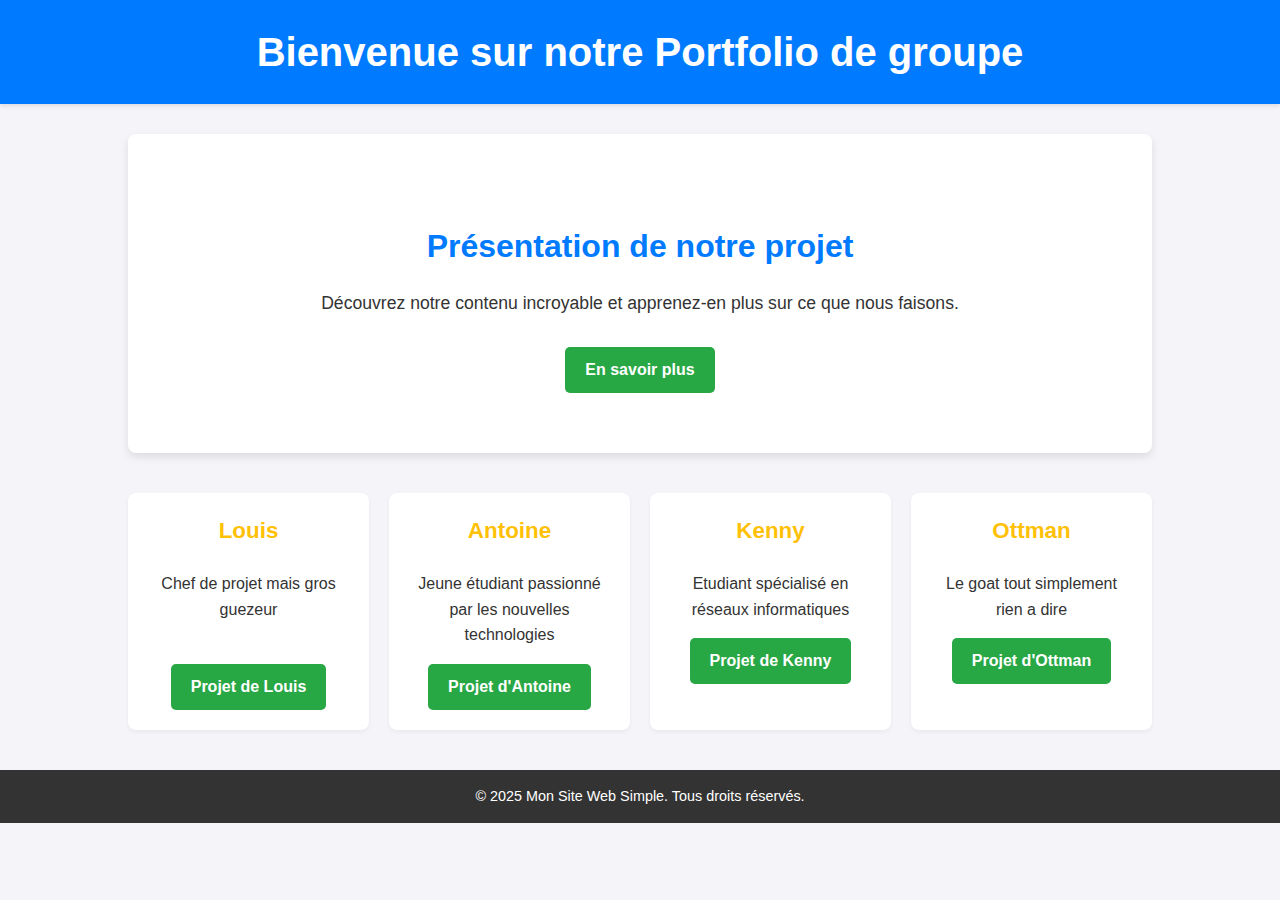
<file: index.html>
<!DOCTYPE html>
<html lang="fr">
<head>
    <meta charset="UTF-8">
    <link rel="stylesheet" href="style.css">
    <meta name="viewport" content="width=device-width, initial-scale=1.0">
    <title>Portfolio de groupe</title>
</head>
<body class = "bodyLouis">
    
    <header class="headerLouis">
        <div class="container">
            <h1 class = "h1Header">Bienvenue sur notre Portfolio de groupe</h1>
        </div>
    </header>

    <main>
        <div class="container">
            <section class="hero">
                <h2>Présentation de notre projet</h2>
                <p>Découvrez notre contenu incroyable et apprenez-en plus sur ce que nous faisons.</p>
                <a href="plus.html" class="button">En savoir plus</a>
            </section>
            
            <section class="features">
                <div class="feature-item">
                    <h3>Louis</h3>
                    <p>Chef de projet mais gros guezeur</p>
                    <br>
                    <a href="louis.html" class="button">Projet de Louis</a>
                </div>
                <div class="feature-item">
                    <h3>Antoine</h3>
                    <p>Jeune étudiant passionné par les nouvelles technologies</p>
                    <a href="Antoine.html" class="button">Projet d'Antoine</a>
                </div>
                <div class="feature-item">
                    <h3>Kenny</h3>
                    <p>Etudiant spécialisé en réseaux informatiques</p>
                    <a href="kenny.html" class="button">Projet de Kenny</a>
                </div>
                <div class="feature-item">
                    <h3>Ottman</h3>
                    <p>Le goat tout simplement rien a dire</p>
                    <a href="ottman.html" class="button">Projet d'Ottman</a>
                </div>
            </section>
        </div>
    </main>

    <footer>
        <div class="container">
            <p>&copy; 2025 Mon Site Web Simple. Tous droits réservés.</p>
        </div>
    </footer>

</body>
</html>
</file>
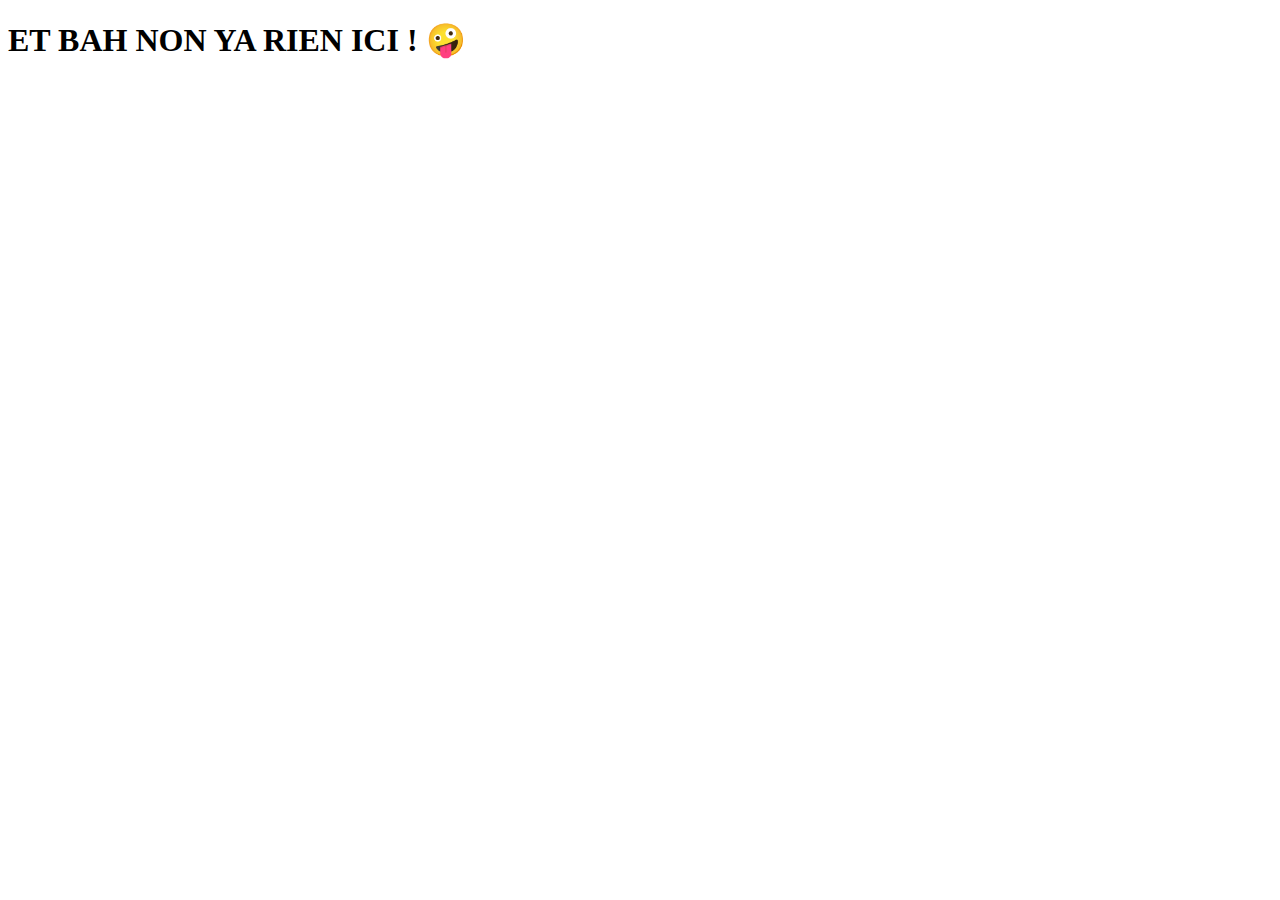
<file: plus.html>
<!DOCTYPE html>
<html lang="fr">
<head>
    <meta charset="UTF-8">
    <meta name="viewport" content="width=device-width, initial-scale=1.0">
    <link rel="stylesheet" href="style.css">
    <title>En savoir plus</title>
</head>
<body>
    
    <h1>                            ET BAH NON YA RIEN ICI ! 🤪 </h1>

</body>
</html>
</file>
<file: style.css>
.entete{
    display : flex;
    justify-content: space-between;
}
.titre{
    display: flex;
    justify-content: center;
}
.sous-titre{
    display: flex;
    justify-content: center;
}
.image{
    display: flex;
    justify-content: center ;
}

.bodyLouis {
    font-family: Arial, sans-serif;
    margin: 0;
    padding: 0;
    background-color: #f4f4f9;
    color: #333;
    line-height: 1.6;
}

.container {
    width: 80%;
    margin: 0 auto;
    max-width: 1200px;
}

.headerLouis {
    background-color: #007bff;
    color: white;
    padding: 20px 0;
    text-align: center;
    box-shadow: 0 2px 4px rgba(0, 0, 0, 0.1);
}

.h1Header {
    margin: 0;
    font-size: 2.5em;
}

.hero {
    background-color: white;
    padding: 60px;
    margin-top: 30px;
    text-align: center;
    border-radius: 8px;
    box-shadow: 0 4px 8px rgba(0, 0, 0, 0.1);
}

.hero h2 {
    color: #007bff;
    font-size: 2em;
    margin-bottom: 15px;
}

.hero p {
    font-size: 1.1em;
    margin-bottom: 30px;
}

.button {
    display: inline-block;
    background-color: #28a745; /* Vert pour le CTA */
    color: white;
    padding: 10px 20px;
    text-decoration: none;
    border-radius: 5px;
    font-weight: bold;
    transition: background-color 0.3s ease;
}

.button:hover {
    background-color: #218838;
}

.features {
    display: flex;
    justify-content: space-between;
    gap: 20px;
    margin: 40px 0;
}

.feature-item {
    flex: 1;
    background-color: white;
    padding: 20px;
    border-radius: 8px;
    box-shadow: 0 2px 4px rgba(0, 0, 0, 0.05);
    text-align: center;
}

.feature-item h3 {
    color: #ffc107; /* Jaune/Or */
    margin-top: 0;
    font-size: 1.4em;
}

footer {
    background-color: #333;
    color: white;
    text-align: center;
    padding: 15px 0;
    margin-top: 30px;
}

footer p {
    margin: 0;
    font-size: 0.9em;
}
</file>
